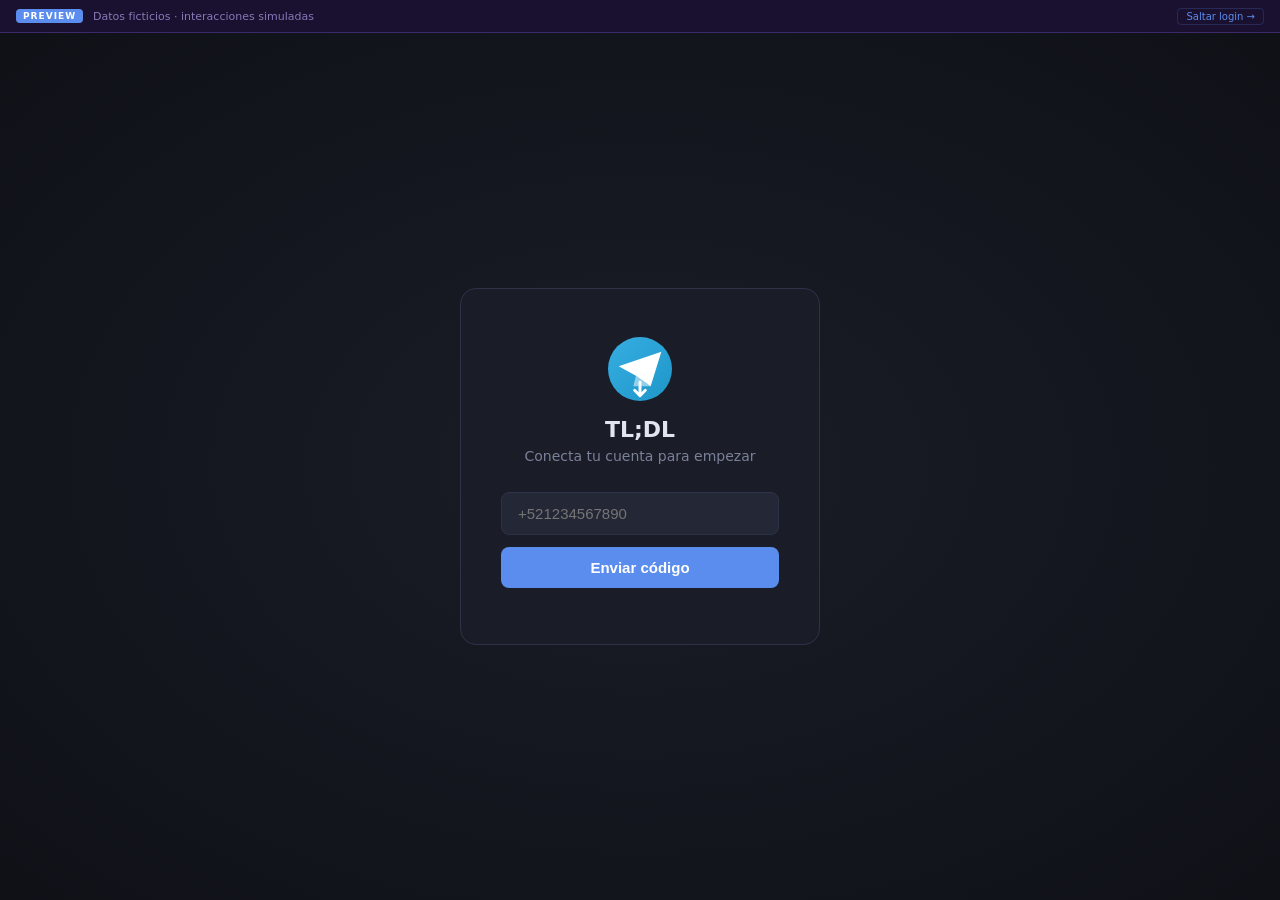
<file: preview.html>
<!DOCTYPE html>
<html lang="es">
<head>
  <meta charset="UTF-8">
  <meta name="viewport" content="width=device-width, initial-scale=1.0">
  <title>TL;DL — Preview</title>
  <style>
    .preview-bar {
      position: fixed; top: 0; left: 0; right: 0; z-index: 9999; height: 33px;
      background: #1a1030; border-bottom: 1px solid #3a2a6a;
      padding: 0 16px; font-size: 11px; color: #8878b8;
      display: flex; align-items: center; gap: 10px;
      font-family: 'Segoe UI', system-ui, sans-serif;
    }
    .preview-badge {
      background: #5b8dee; color: #fff; font-size: 9px; font-weight: 800;
      padding: 2px 7px; border-radius: 4px; letter-spacing: 1px; text-transform: uppercase;
    }
    .preview-bar a {
      color: #5b8dee; text-decoration: none; cursor: pointer;
      border: 1px solid #5b8dee33; padding: 2px 8px; border-radius: 4px; font-size: 10px;
      margin-left: auto;
    }
    .preview-bar a:hover { background: #5b8dee22; }

    :root {
      --bg: #0f1117; --bg2: #1a1d27; --bg3: #242736; --border: #2e3248;
      --accent: #5b8dee; --accent-hover: #4a7cdf;
      --green: #3dd68c; --yellow: #f5c842; --red: #e05c5c;
      --text: #e2e4f0; --muted: #7b8099; --sidebar-w: 220px;
    }
    * { box-sizing: border-box; margin: 0; padding: 0; }
    body {
      font-family: 'Segoe UI', system-ui, sans-serif;
      background: var(--bg); color: var(--text);
      height: 100vh; overflow: hidden; padding-top: 33px;
    }
    .screen { display: none; width: 100%; height: calc(100vh - 33px); }
    .screen.active { display: flex; }
    .hidden { display: none !important; }

    #screen-login {
      align-items: center; justify-content: center;
      background: radial-gradient(ellipse at center, #1a1d27 0%, #0f1117 100%);
    }
    .login-box {
      background: var(--bg2); border: 1px solid var(--border);
      border-radius: 16px; padding: 48px 40px; width: 360px; text-align: center;
    }
    .logo { margin-bottom: 16px; display: flex; justify-content: center; }
    .login-box h1 { font-size: 22px; font-weight: 700; margin-bottom: 6px; }
    .subtitle { color: var(--muted); font-size: 14px; margin-bottom: 28px; }
    .hint { color: var(--muted); font-size: 13px; margin-bottom: 14px; }
    .login-box input {
      width: 100%; background: var(--bg3); border: 1px solid var(--border);
      color: var(--text); padding: 12px 16px; border-radius: 8px;
      font-size: 15px; margin-bottom: 12px; outline: none; transition: border-color 0.2s;
    }
    .login-box input:focus { border-color: var(--accent); }
    .error { color: var(--red); font-size: 13px; margin-top: 10px; padding: 8px; background: rgba(224,92,92,0.1); border-radius: 6px; }

    .btn-primary {
      width: 100%; background: var(--accent); color: #fff; border: none;
      padding: 12px; border-radius: 8px; font-size: 15px; font-weight: 600;
      cursor: pointer; transition: background 0.2s; margin-bottom: 8px;
    }
    .btn-primary:hover { background: var(--accent-hover); }
    .btn-primary:disabled { background: var(--bg3); color: var(--muted); cursor: not-allowed; }
    .btn-ghost {
      background: transparent; border: 1px solid var(--border); color: var(--muted);
      padding: 8px 16px; border-radius: 8px; font-size: 13px; cursor: pointer; transition: all 0.2s;
    }
    .btn-ghost:hover { border-color: var(--text); color: var(--text); }
    .btn-icon {
      background: var(--bg3); border: 1px solid var(--border); color: var(--text);
      width: 36px; height: 36px; border-radius: 8px; font-size: 16px; cursor: pointer;
      display: flex; align-items: center; justify-content: center; transition: background 0.2s; flex-shrink: 0;
    }
    .btn-icon:hover { background: var(--border); }

    #screen-app { flex-direction: row; }
    #sidebar {
      width: var(--sidebar-w); background: var(--bg2);
      border-right: 1px solid var(--border); display: flex; flex-direction: column; flex-shrink: 0;
    }
    .sidebar-header {
      display: flex; align-items: center; justify-content: space-between;
      padding: 20px 16px; border-bottom: 1px solid var(--border);
    }
    .app-title { font-weight: 700; font-size: 15px; display: flex; align-items: center; }
    #btn-logout { background: none; border: none; color: var(--muted); cursor: pointer; font-size: 16px; padding: 4px; border-radius: 4px; transition: color 0.2s; }
    #btn-logout:hover { color: var(--red); }
    nav { padding: 12px 8px; display: flex; flex-direction: column; gap: 4px; }
    .nav-btn {
      background: transparent; border: none; color: var(--muted);
      text-align: left; padding: 10px 12px; border-radius: 8px;
      font-size: 14px; cursor: pointer; transition: all 0.2s;
    }
    .nav-btn:hover { background: var(--bg3); color: var(--text); }
    .nav-btn.active { background: var(--bg3); color: var(--accent); font-weight: 600; }

    #main-content { flex: 1; overflow: hidden; display: flex; flex-direction: column; }
    .view { display: none; flex-direction: column; height: 100%; overflow: hidden; }
    .view.active { display: flex; }

    .view-header {
      display: flex; align-items: center; gap: 12px;
      padding: 20px 24px 16px; border-bottom: 1px solid var(--border); flex-shrink: 0;
    }
    .view-header h2 { font-size: 18px; font-weight: 700; flex: 1; }

    .search-bar { padding: 12px 24px; flex-shrink: 0; }
    .search-bar input {
      width: 100%; background: var(--bg2); border: 1px solid var(--border);
      color: var(--text); padding: 10px 14px; border-radius: 8px; font-size: 14px; outline: none;
    }
    .search-bar input:focus { border-color: var(--accent); }

    .toolbar {
      display: flex; align-items: center; justify-content: space-between;
      padding: 10px 24px; border-bottom: 1px solid var(--border);
      flex-shrink: 0; gap: 12px; flex-wrap: wrap;
    }
    .toolbar-right { display: flex; align-items: flex-end; gap: 12px; flex-wrap: wrap; }
    .toolbar label { font-size: 13px; color: var(--muted); }
    .folder-input {
      background: var(--bg3); border: 1px solid var(--border); color: var(--text);
      padding: 7px 12px; border-radius: 6px; font-size: 13px; width: 180px; outline: none;
    }
    .folder-input:focus { border-color: var(--accent); }
    .folder-path-label { font-size: 13px; color: var(--muted); white-space: nowrap; }
    .toolbar .btn-primary { width: auto; padding: 8px 18px; font-size: 13px; margin: 0; }
    .dest-picker { display: flex; flex-direction: column; gap: 6px; }
    .dest-preview { font-size: 11px; color: var(--muted); font-family: monospace; white-space: nowrap; overflow: hidden; text-overflow: ellipsis; max-width: 420px; }
    .dest-locations { display: flex; gap: 6px; flex-wrap: wrap; margin-bottom: 2px; }
    .dest-loc-btn {
      background: var(--bg3); border: 1px solid var(--border); color: var(--muted);
      padding: 5px 14px; border-radius: 6px; font-size: 12px; font-weight: 500; cursor: pointer; transition: all 0.15s;
    }
    .dest-loc-btn:hover { border-color: var(--accent); color: var(--text); }
    .dest-loc-btn.active { background: rgba(91,141,238,0.15); border-color: var(--accent); color: var(--accent); font-weight: 600; }

    .settings-body { padding: 28px 24px; overflow-y: auto; flex: 1; display: flex; flex-direction: column; gap: 20px; }
    .settings-section { background: var(--bg2); border: 1px solid var(--border); border-radius: 12px; padding: 24px; max-width: 500px; }
    .settings-title { font-size: 15px; font-weight: 700; margin-bottom: 8px; }
    .settings-desc { font-size: 13px; color: var(--muted); margin-bottom: 16px; line-height: 1.6; }
    .settings-desc code { background: var(--bg3); padding: 1px 6px; border-radius: 4px; font-size: 11px; color: var(--text); font-family: monospace; }
    .settings-loc-item {
      display: flex; align-items: center; gap: 12px;
      padding: 12px 14px; background: var(--bg3); border: 1px solid var(--border);
      border-radius: 8px; margin-bottom: 8px;
    }
    .settings-loc-icon { font-size: 18px; flex-shrink: 0; }
    .settings-loc-info { flex: 1; min-width: 0; }
    .settings-loc-name { font-size: 13px; font-weight: 600; }
    .settings-loc-path { font-size: 11px; color: var(--muted); font-family: monospace; margin-top: 2px; }
    .settings-loc-badge {
      font-size: 10px; font-weight: 700; padding: 2px 8px; border-radius: 10px;
      background: rgba(91,141,238,0.15); color: var(--accent); text-transform: uppercase; letter-spacing: 0.5px;
    }
    .settings-hint { font-size: 12px; color: var(--muted); margin-top: 12px; padding: 10px 12px; background: var(--bg); border-radius: 6px; border: 1px solid var(--border); line-height: 1.5; }
    .settings-hint code { color: var(--yellow); font-family: monospace; font-size: 11px; }
    .checkbox-label { display: flex; align-items: center; gap: 8px; cursor: pointer; color: var(--text); font-size: 13px; }
    .checkbox-label input { width: 16px; height: 16px; cursor: pointer; accent-color: var(--accent); }

    .list-container { flex: 1; overflow-y: auto; padding: 8px 16px 24px; }
    .list-container::-webkit-scrollbar { width: 6px; }
    .list-container::-webkit-scrollbar-track { background: transparent; }
    .list-container::-webkit-scrollbar-thumb { background: var(--border); border-radius: 3px; }
    .loading, .empty-state { text-align: center; color: var(--muted); padding: 48px 24px; font-size: 14px; }

    .channel-card {
      display: flex; align-items: center; gap: 12px;
      padding: 12px 14px; border-radius: 10px; cursor: pointer; transition: background 0.15s; margin-bottom: 4px;
    }
    .channel-card:hover { background: var(--bg3); }
    .channel-avatar {
      width: 42px; height: 42px; border-radius: 50%; display: flex; align-items: center; justify-content: center;
      font-size: 18px; font-weight: 700; color: #fff; flex-shrink: 0;
    }
    .channel-info { flex: 1; min-width: 0; }
    .channel-title { font-size: 14px; font-weight: 600; white-space: nowrap; overflow: hidden; text-overflow: ellipsis; }
    .channel-meta { font-size: 12px; color: var(--muted); margin-top: 2px; }
    .channel-arrow { color: var(--muted); font-size: 16px; }

    .video-row {
      display: flex; align-items: center; gap: 12px;
      padding: 10px 12px; border-radius: 8px; transition: background 0.15s; margin-bottom: 2px;
    }
    .video-row:hover { background: var(--bg3); }
    .video-row input[type=checkbox] { width: 16px; height: 16px; cursor: pointer; accent-color: var(--accent); flex-shrink: 0; }
    .video-num { color: var(--muted); font-size: 12px; font-family: monospace; width: 40px; flex-shrink: 0; }
    .video-caption { flex: 1; font-size: 13px; white-space: nowrap; overflow: hidden; text-overflow: ellipsis; }
    .video-caption .no-caption { color: var(--muted); font-style: italic; }
    .media-filter-bar { display: flex; gap: 6px; padding: 8px 24px; flex-shrink: 0; border-bottom: 1px solid var(--border); flex-wrap: wrap; }
    .media-filter-bar:empty { display: none; }
    .media-filter-btn { background: var(--bg3); border: 1px solid var(--border); color: var(--muted); padding: 4px 12px; border-radius: 6px; font-size: 12px; font-weight: 500; cursor: pointer; transition: all 0.15s; }
    .media-filter-btn:hover { border-color: var(--accent); color: var(--text); }
    .media-filter-btn.active { background: rgba(91,141,238,0.15); border-color: var(--accent); color: var(--accent); font-weight: 600; }
    .media-badge { font-size: 9px; font-weight: 700; padding: 2px 6px; border-radius: 4px; text-transform: uppercase; letter-spacing: 0.5px; flex-shrink: 0; font-family: monospace; }
    .media-badge-video    { background: rgba(91,141,238,0.15);  color: var(--accent); }
    .media-badge-document { background: rgba(245,200,66,0.15);  color: var(--yellow); }
    .media-badge-photo    { background: rgba(61,214,140,0.15);  color: var(--green); }
    .media-badge-audio    { background: rgba(232,125,78,0.15);  color: #e87d4e; }
    .media-badge-voice    { background: rgba(232,125,78,0.15);  color: #e87d4e; }
    .media-badge-gif      { background: rgba(124,92,191,0.15);  color: #7c5cbf; }

    .download-card { background: var(--bg2); border: 1px solid var(--border); border-radius: 10px; padding: 16px 18px; margin-bottom: 10px; }
    .download-card-header { display: flex; align-items: center; justify-content: space-between; margin-bottom: 10px; }
    .download-title { font-size: 14px; font-weight: 600; }
    .download-status { font-size: 11px; font-weight: 600; padding: 3px 10px; border-radius: 12px; text-transform: uppercase; letter-spacing: 0.5px; }
    .status-running { background: rgba(91,141,238,0.15); color: var(--accent); }
    .status-completed { background: rgba(61,214,140,0.15); color: var(--green); }
    .status-error { background: rgba(224,92,92,0.15); color: var(--red); }
    .status-queued { background: rgba(245,200,66,0.15); color: var(--yellow); }
    .progress-bar-wrap { background: var(--bg3); border-radius: 4px; height: 6px; margin-bottom: 8px; overflow: hidden; }
    .progress-bar-fill { height: 100%; background: var(--accent); border-radius: 4px; transition: width 0.3s ease; }
    .progress-bar-fill.completed { background: var(--green); }
    .progress-bar-fill.error { background: var(--red); }
    .download-stats { display: flex; gap: 16px; font-size: 12px; color: var(--muted); margin-bottom: 10px; flex-wrap: wrap; }
    .download-stats span b { color: var(--text); }
    .download-log {
      background: #0d1117; border-radius: 6px; padding: 8px 12px;
      font-family: monospace; font-size: 11px; color: var(--muted);
      max-height: 120px; overflow-y: auto; line-height: 1.6;
    }
    .log-ok { color: var(--green); }
    .log-skip { color: var(--muted); }
    .log-fail { color: var(--red); }
    .log-dl { color: var(--accent); }
    .download-card-footer { display: flex; justify-content: flex-end; margin-top: 10px; }

    .badge { background: var(--accent); color: #fff; border-radius: 10px; font-size: 11px; font-weight: 700; padding: 2px 7px; margin-left: 6px; }

    .toast {
      position: fixed; bottom: 24px; left: 50%; transform: translateX(-50%);
      background: var(--bg3); border: 1px solid var(--border); color: var(--text);
      padding: 10px 20px; border-radius: 8px; font-size: 13px;
      z-index: 1000; pointer-events: none; opacity: 1; transition: opacity 0.3s;
    }
    .toast.hidden { opacity: 0; }
  </style>
</head>
<body>

<div class="preview-bar">
  <span class="preview-badge">Preview</span>
  <span>Datos ficticios · interacciones simuladas</span>
  <a onclick="skipToApp()">Saltar login →</a>
</div>

<!-- LOGIN -->
<div id="screen-login" class="screen active">
  <div class="login-box">
    <div class="logo">
      <svg xmlns="http://www.w3.org/2000/svg" viewBox="0 0 48 48" width="64" height="64">
        <defs>
          <linearGradient id="tg-login-bg" x1="0%" y1="0%" x2="100%" y2="100%">
            <stop offset="0%" stop-color="#37aee2"/>
            <stop offset="100%" stop-color="#1e96c8"/>
          </linearGradient>
        </defs>
        <circle cx="24" cy="24" r="24" fill="url(#tg-login-bg)"/>
        <path d="M8 22L40 11L32 37L21 29Z" fill="white"/>
        <path d="M21 29L19 37L32 37Z" fill="rgba(255,255,255,0.5)"/>
        <path d="M24 34L24 43M20 40L24 44L28 40" stroke="white" stroke-width="2.2" stroke-linecap="round" stroke-linejoin="round" fill="none"/>
      </svg>
    </div>
    <h1>TL;DL</h1>
    <p class="subtitle">Conecta tu cuenta para empezar</p>
    <div id="login-phone-step">
      <input id="input-phone" type="tel" placeholder="+521234567890" autocomplete="tel">
      <button id="btn-send-code" class="btn-primary">Enviar código</button>
    </div>
    <div id="login-code-step" class="hidden">
      <p class="hint">Ingresa el código que recibiste en Telegram</p>
      <input id="input-code" type="text" placeholder="12345" maxlength="6">
      <button id="btn-verify-code" class="btn-primary">Verificar</button>
      <button id="btn-back-phone" class="btn-ghost">← Cambiar número</button>
    </div>
    <div id="login-error" class="error hidden"></div>
  </div>
</div>

<!-- APP -->
<div id="screen-app" class="screen" style="display:none">
  <aside id="sidebar">
    <div class="sidebar-header">
      <span class="app-title">
        <svg xmlns="http://www.w3.org/2000/svg" viewBox="0 0 48 48" width="20" height="20" style="vertical-align:middle;margin-right:6px;margin-bottom:2px;flex-shrink:0">
          <defs>
            <linearGradient id="tg-sidebar-bg" x1="0%" y1="0%" x2="100%" y2="100%">
              <stop offset="0%" stop-color="#37aee2"/>
              <stop offset="100%" stop-color="#1e96c8"/>
            </linearGradient>
          </defs>
          <circle cx="24" cy="24" r="24" fill="url(#tg-sidebar-bg)"/>
          <path d="M8 22L40 11L32 37L21 29Z" fill="white"/>
          <path d="M21 29L19 37L32 37Z" fill="rgba(255,255,255,0.5)"/>
          <path d="M24 34L24 43M20 40L24 44L28 40" stroke="white" stroke-width="2.2" stroke-linecap="round" stroke-linejoin="round" fill="none"/>
        </svg>TG Downloader</span>
      <button id="btn-logout" title="Cerrar sesión">⏻</button>
    </div>
    <nav>
      <button class="nav-btn active" data-view="channels">📡 Canales</button>
      <button class="nav-btn" data-view="downloads">⬇️ Descargas</button>
      <button class="nav-btn" data-view="settings">⚙️ Configuración</button>
    </nav>
  </aside>

  <main id="main-content">
    <div id="view-channels" class="view active">
      <div class="view-header">
        <h2>Canales</h2>
        <button id="btn-refresh-channels" class="btn-icon" title="Refrescar">↺</button>
      </div>
      <div class="search-bar">
        <input id="input-search-channels" type="text" placeholder="Buscar canal...">
      </div>
      <div id="channels-list" class="list-container">
        <div class="loading">Cargando canales...</div>
      </div>
    </div>

    <div id="view-channel-detail" class="view">
      <div class="view-header">
        <button id="btn-back-channels" class="btn-icon">←</button>
        <h2 id="channel-detail-title">Canal</h2>
      </div>
      <div class="toolbar">
        <label class="checkbox-label">
          <input type="checkbox" id="chk-select-all"> Seleccionar todo
        </label>
        <div class="toolbar-right">
          <div class="dest-picker">
            <div class="dest-locations" id="dest-locations"></div>
            <input id="input-subfolder" type="text" placeholder="NombreSerie" class="folder-input">
            <div class="dest-preview" id="dest-preview">📁 /downloads/…</div>
          </div>
          <button id="btn-start-download" class="btn-primary" disabled>⬇️ Descargar seleccionados</button>
        </div>
      </div>
      <div id="media-filter-bar" class="media-filter-bar"></div>
      <div id="videos-list" class="list-container">
        <div class="loading">Cargando...</div>
      </div>
    </div>

    <div id="view-settings" class="view">
      <div class="view-header"><h2>Configuración</h2></div>
      <div class="settings-body">
        <div class="settings-section">
          <div class="settings-title">Ubicaciones de descarga</div>
          <div class="settings-desc">Cada ubicación es un volumen montado en el contenedor. Para agregar una nueva, monta una carpeta en ZimaOS y agrégala a la variable <code>LOCATIONS</code> en la configuración del contenedor.</div>
          <div id="settings-locations-list"></div>
          <div class="settings-hint">Para agregar <strong>carpeta2</strong>:<br>1. Agrega el volumen en ZimaOS: <code>/tu/ruta → /mnt/carpeta2</code><br>2. Agrega a la variable: <code>LOCATIONS=Downloads:/downloads,carpeta1:/mnt/carpeta1,carpeta2:/mnt/carpeta2</code></div>
        </div>
      </div>
    </div>

    <div id="view-downloads" class="view">
      <div class="view-header">
        <h2>Descargas</h2>
        <button id="btn-clear-completed" class="btn-ghost">Limpiar completadas</button>
      </div>
      <div id="downloads-list" class="list-container">
        <div class="empty-state">No hay descargas activas.</div>
      </div>
    </div>
  </main>
</div>

<div id="toast" class="toast hidden"></div>

<script>
// ── MOCK DATA ───────────────────────────────────────────────────────────────
const AVATAR_COLORS = ['#5b8dee','#7c5cbf','#3dd68c','#e05c5c','#f5c842','#37aee2','#e87d4e'];
const MOCK_LOCATIONS = [
  { name: 'Downloads', path: '/downloads' },
  { name: 'carpeta1', path: '/mnt/carpeta1' },
];
const MOCK_CHANNELS = [
  { id: '1683893058', title: '[ULS&GF] Kaitou Sentai Lupinranger VS Keisatsu Sentai Patranger', username: null, participantsCount: null },
  { id: '1234567001', title: '[ULS&RS] Bakuage Sentai Boonboomger', username: null, participantsCount: 128 },
  { id: '1234567002', title: 'No.1 Sentai Gozyuger', username: null, participantsCount: null },
  { id: '1234567003', title: 'KingOhger Fansub', username: 'kingohger', participantsCount: 1240 },
  { id: '1234567004', title: 'Kamen Rider Geats Subs', username: 'krgeats', participantsCount: 3850 },
  { id: '1234567005', title: '[DDL] Super Sentai Collection', username: null, participantsCount: 567 },
  { id: '1234567006', title: 'Ultraman Z Fansub', username: 'ultramanzfs', participantsCount: 2100 },
];

function getMockMedia(channelId) {
  if (channelId === '1683893058') {
    const v = [];
    for (let i = 1; i <= 51; i++)
      v.push({ id: 60000+i, caption: `[ULS&GF] Lupinranger VS Patranger - ${String(i).padStart(2,'0')}${i===51?' Final':''}`, date: 1600000000+i*86400, mediaType: 'document', filename: `[ULS&GF] LupVsPat - ${String(i).padStart(2,'0')}.mkv` });
    v.push({ id: 60052, caption: '[ULS&GF] Lupinranger VS Patranger en Film', date: 1600000000+52*86400, mediaType: 'document', filename: '[ULS&GF] LupVsPat - Movie.mkv' });
    v.push({ id: 60053, caption: '[ULS&GF] Another Patren 2gou', date: 1600000000+53*86400, mediaType: 'document', filename: '[ULS&GF] Another Patren 2gou.mkv' });
    v.push({ id: 60054, caption: '', date: 1600000000+54*86400, mediaType: 'photo', filename: '60054.jpg' });
    return v;
  }
  const seed = parseInt(channelId.slice(-3));
  return Array.from({ length: 12 + (seed % 8) }, (_, i) => {
    const isPhoto = i % 7 === 6;
    const isAudio = i % 9 === 8;
    return {
      id: parseInt(channelId.slice(-6)) + i,
      caption: `Episodio ${String(i+1).padStart(2,'0')}`,
      date: 1600000000 + i*86400,
      mediaType: isPhoto ? 'photo' : isAudio ? 'audio' : 'video',
      filename: `${String(parseInt(channelId.slice(-6))+i).padStart(5,'0')}.${isPhoto?'jpg':isAudio?'mp3':'mp4'}`,
    };
  });
}

// ── MOCK API ────────────────────────────────────────────────────────────────
let mockLoggedIn = false;

async function api(url, method = 'GET', body = null) {
  await new Promise(r => setTimeout(r, 100 + Math.random() * 150));

  if (url === '/api/auth/status') return { authorized: mockLoggedIn };
  if (url === '/api/auth/logout' && method === 'POST') { mockLoggedIn = false; return { ok: true }; }
  if (url === '/api/auth/phone' && method === 'POST') return { ok: true };
  if (url === '/api/auth/code' && method === 'POST') { mockLoggedIn = true; return { ok: true }; }
  if (url === '/api/config') return appConfig;
  if (url === '/api/config' && method === 'POST') { Object.assign(appConfig, body); return { ok: true }; }
  if (url === '/api/locations') return MOCK_LOCATIONS;
  if (url === '/api/channels') return MOCK_CHANNELS;

  const vm = url.match(/\/api\/channels\/([^/]+)\/media/);
  if (vm) {
    await new Promise(r => setTimeout(r, 400 + Math.random() * 300));
    const ch = MOCK_CHANNELS.find(c => c.id === vm[1]);
    return { channelId: vm[1], title: ch ? ch.title : 'Canal', media: getMockMedia(vm[1]) };
  }

  if (url === '/api/download' && method === 'POST') {
    const id = 'dl-' + Date.now();
    const dl = {
      id, channelId: body.channelId, channelTitle: body.channelTitle,
      total: body.messageIds.length, done: 0, failed: 0, status: 'queued',
      outDir: `${body.downloadPath||'/downloads'}/${body.outputFolder||body.channelTitle}`,
      log: [], percent: 0,
    };
    downloads[id] = dl;
    renderDownloads();
    updateDownloadsBadge();
    simulateDownload(id, body.messageIds);
    return { downloadId: id };
  }
  if (url.startsWith('/api/downloads/') && method === 'DELETE') return { ok: true };
  if (url === '/api/downloads') return Object.values(downloads);
  return { error: 'Not found' };
}

// ── DOWNLOAD SIMULATION ──────────────────────────────────────────────────────
function simulateDownload(dlId, messageIds) {
  const dl = downloads[dlId];
  if (!dl) return;
  setTimeout(() => {
    if (!downloads[dlId]) return;
    dl.status = 'running';
    renderDownloads(); updateDownloadsBadge();
    let i = 0;
    function next() {
      if (!downloads[dlId]) return;
      if (i >= messageIds.length) {
        dl.status = 'completed'; dl.percent = 100;
        renderDownloads(); updateDownloadsBadge(); return;
      }
      const msgId = messageIds[i];
      const fname = String(msgId).padStart(5,'0') + '.mp4';
      dl.log.push(`[DL] msg ${msgId}`);
      renderDownloads();
      setTimeout(() => {
        if (!downloads[dlId]) return;
        if (Math.random() > 0.03) { dl.done++; dl.log.push(`[OK] ${fname}`); }
        else { dl.failed++; dl.log.push(`[FAIL] msg ${msgId}`); }
        dl.percent = Math.round((dl.done / dl.total) * 100);
        renderDownloads(); updateDownloadsBadge();
        i++;
        setTimeout(next, 50 + Math.random() * 100);
      }, 180 + Math.random() * 250);
    }
    next();
  }, 350);
}

// ── SKIP LOGIN ───────────────────────────────────────────────────────────────
function skipToApp() { mockLoggedIn = true; showApp(); }

// ── APP STATE ────────────────────────────────────────────────────────────────
let currentChannelId = null;
let currentChannelTitle = null;
let currentDownloadPath = '/downloads';
let currentMediaList = [];
let currentMediaFilter = 'all';
let downloads = {};
let appConfig = {};

// ── WEBSOCKET (no-op in preview) ─────────────────────────────────────────────
function initWebSocket() {}

// ── INIT ─────────────────────────────────────────────────────────────────────
document.addEventListener('DOMContentLoaded', async () => {
  initWebSocket();
  const { authorized } = await api('/api/auth/status');
  if (authorized) showApp(); else showLogin();
  bindEvents();
});

// ── LOGIN ─────────────────────────────────────────────────────────────────────
function showLogin() {
  document.getElementById('screen-login').style.display = 'flex';
  document.getElementById('screen-app').style.display = 'none';
}
function showApp() {
  document.getElementById('screen-login').style.display = 'none';
  document.getElementById('screen-app').style.display = 'flex';
  loadAppConfig();
  loadChannels();
}

function bindEvents() {
  document.getElementById('btn-send-code').onclick = sendPhone;
  document.getElementById('btn-verify-code').onclick = verifyCode;
  document.getElementById('btn-back-phone').onclick = () => {
    document.getElementById('login-code-step').classList.add('hidden');
    document.getElementById('login-phone-step').classList.remove('hidden');
  };
  document.getElementById('input-phone').addEventListener('keydown', e => { if (e.key==='Enter') sendPhone(); });
  document.getElementById('input-code').addEventListener('keydown', e => { if (e.key==='Enter') verifyCode(); });
  document.getElementById('btn-logout').onclick = async () => { await api('/api/auth/logout','POST'); showLogin(); };
  document.querySelectorAll('.nav-btn').forEach(btn => {
    btn.onclick = () => {
      document.querySelectorAll('.nav-btn').forEach(b => b.classList.remove('active'));
      btn.classList.add('active');
      if (btn.dataset.view === 'settings') loadSettings();
      showView(btn.dataset.view);
    };
  });
  document.getElementById('btn-refresh-channels').onclick = loadChannels;
  document.getElementById('input-search-channels').oninput = filterChannels;
  document.getElementById('btn-back-channels').onclick = () => showView('channels');
  document.getElementById('chk-select-all').onchange = toggleSelectAll;
  document.getElementById('input-subfolder').addEventListener('input', updatePathPreview);
  document.getElementById('btn-start-download').onclick = startDownload;
  document.getElementById('btn-clear-completed').onclick = clearCompleted;
}

async function sendPhone() {
  const phone = document.getElementById('input-phone').value.trim();
  if (!phone) return;
  setLoginError('');
  const btn = document.getElementById('btn-send-code');
  btn.disabled = true; btn.textContent = 'Enviando...';
  const res = await api('/api/auth/phone','POST',{phone});
  btn.disabled = false; btn.textContent = 'Enviar código';
  if (res.ok) {
    document.getElementById('login-phone-step').classList.add('hidden');
    document.getElementById('login-code-step').classList.remove('hidden');
    document.getElementById('input-code').focus();
  } else { setLoginError(res.error||'Error al enviar código'); }
}

async function verifyCode() {
  const code = document.getElementById('input-code').value.trim();
  if (!code) return;
  setLoginError('');
  const btn = document.getElementById('btn-verify-code');
  btn.disabled = true; btn.textContent = 'Verificando...';
  const res = await api('/api/auth/code','POST',{code});
  btn.disabled = false; btn.textContent = 'Verificar';
  if (res.ok) showApp(); else setLoginError(res.error||'Código incorrecto');
}

function setLoginError(msg) {
  const el = document.getElementById('login-error');
  el.textContent = msg;
  el.classList.toggle('hidden', !msg);
}

// ── VIEWS ─────────────────────────────────────────────────────────────────────
function showView(name) {
  document.querySelectorAll('.view').forEach(v => v.classList.remove('active'));
  const id = name === 'channel-detail' ? 'view-channel-detail' : `view-${name}`;
  const el = document.getElementById(id);
  if (el) el.classList.add('active');
}

// ── CHANNELS ──────────────────────────────────────────────────────────────────
let allChannels = [];

async function loadChannels() {
  const list = document.getElementById('channels-list');
  list.innerHTML = '<div class="loading">Cargando canales...</div>';
  const channels = await api('/api/channels');
  if (channels.error) { list.innerHTML = `<div class="empty-state">${channels.error}</div>`; return; }
  allChannels = channels;
  renderChannels(channels);
}

function filterChannels() {
  const q = document.getElementById('input-search-channels').value.toLowerCase();
  renderChannels(allChannels.filter(c => c.title.toLowerCase().includes(q)));
}

function renderChannels(channels) {
  const list = document.getElementById('channels-list');
  if (!channels.length) { list.innerHTML = '<div class="empty-state">No se encontraron canales.</div>'; return; }
  list.innerHTML = channels.map((c, i) => `
    <div class="channel-card" data-id="${c.id}" data-title="${escHtml(c.title)}">
      <div class="channel-avatar" style="background:${AVATAR_COLORS[i%AVATAR_COLORS.length]}">${c.title.charAt(0).toUpperCase()}</div>
      <div class="channel-info">
        <div class="channel-title">${escHtml(c.title)}</div>
        <div class="channel-meta">${c.username?'@'+c.username:'Canal privado'}${c.participantsCount?' · '+c.participantsCount.toLocaleString()+' miembros':''}</div>
      </div>
      <span class="channel-arrow">›</span>
    </div>`).join('');
  list.querySelectorAll('.channel-card').forEach(card => {
    card.onclick = () => openChannel(card.dataset.id, card.dataset.title);
  });
}

// ── CHANNEL DETAIL ────────────────────────────────────────────────────────────
async function openChannel(id, title) {
  currentChannelId = id; currentChannelTitle = title;
  document.getElementById('channel-detail-title').textContent = title;
  document.getElementById('input-subfolder').value = sanitizeFolderName(title);
  renderLocationButtons();
  updatePathPreview();
  document.getElementById('btn-start-download').disabled = true;
  document.getElementById('chk-select-all').checked = false;
  showView('channel-detail');
  const list = document.getElementById('videos-list');
  list.innerHTML = '<div class="loading">Cargando...</div>';
  const res = await api(`/api/channels/${id}/media`);
  if (res.error) { list.innerHTML = `<div class="empty-state">${res.error}</div>`; return; }
  currentMediaList = res.media.sort((a,b) => a.id - b.id);
  currentMediaFilter = 'all';
  renderFilterButtons();
  renderMediaList('all');
}

function renderFilterButtons() {
  const bar = document.getElementById('media-filter-bar');
  if (!currentMediaList.length) { bar.innerHTML = ''; return; }
  const counts = {};
  currentMediaList.forEach(v => { counts[v.mediaType] = (counts[v.mediaType]||0) + 1; });
  const types = Object.keys(counts);
  bar.innerHTML = `<button class="media-filter-btn active" data-filter="all">Todos (${currentMediaList.length})</button>` +
    types.map(t => `<button class="media-filter-btn" data-filter="${t}">${t} (${counts[t]})</button>`).join('');
  bar.querySelectorAll('.media-filter-btn').forEach(btn => {
    btn.onclick = () => renderMediaList(btn.dataset.filter);
  });
}

function renderMediaList(filter) {
  currentMediaFilter = filter;
  document.querySelectorAll('.media-filter-btn').forEach(b => b.classList.toggle('active', b.dataset.filter === filter));
  const items = filter === 'all' ? currentMediaList : currentMediaList.filter(v => v.mediaType === filter);
  const list = document.getElementById('videos-list');
  if (!items.length) {
    list.innerHTML = '<div class="empty-state">No hay archivos de este tipo.</div>';
    document.getElementById('chk-select-all').checked = false;
    updateDownloadBtn(); return;
  }
  list.innerHTML = items.map((v,i) => {
    const label = v.caption ? escHtml(v.caption) : (v.filename ? escHtml(v.filename) : '<span class="no-caption">Sin título</span>');
    const badge = `<span class="media-badge media-badge-${v.mediaType||'document'}">${v.mediaType||'doc'}</span>`;
    return `<div class="video-row">
      <input type="checkbox" class="video-chk" data-id="${v.id}">
      <span class="video-num">#${String(i+1).padStart(3,'0')}</span>
      ${badge}
      <span class="video-caption">${label}</span>
    </div>`;
  }).join('');
  list.querySelectorAll('.video-chk').forEach(chk => { chk.onchange = updateDownloadBtn; });
  document.getElementById('chk-select-all').checked = false;
  updateDownloadBtn();
}

function toggleSelectAll() {
  const checked = document.getElementById('chk-select-all').checked;
  document.querySelectorAll('.video-chk').forEach(c => c.checked = checked);
  updateDownloadBtn();
}

function updateDownloadBtn() {
  const count = document.querySelectorAll('.video-chk:checked').length;
  const btn = document.getElementById('btn-start-download');
  btn.disabled = count === 0;
  btn.textContent = count > 0 ? `⬇️ Descargar (${count} archivos)` : '⬇️ Descargar seleccionados';
}

async function startDownload() {
  const messageIds = [...document.querySelectorAll('.video-chk:checked')].map(c => parseInt(c.dataset.id));
  const outputFolder = document.getElementById('input-subfolder').value.trim() || currentChannelTitle;
  if (!messageIds.length) return;
  const res = await api('/api/download','POST',{ channelId: currentChannelId, channelTitle: currentChannelTitle, messageIds, outputFolder, downloadPath: currentDownloadPath });
  if (res.downloadId) {
    toast(`Descarga iniciada (${messageIds.length} videos)`);
    document.querySelectorAll('.nav-btn').forEach(b => b.classList.remove('active'));
    document.querySelector('[data-view="downloads"]').classList.add('active');
    showView('downloads');
  } else { toast('Error: ' + (res.error||'desconocido')); }
}

// ── DOWNLOADS ─────────────────────────────────────────────────────────────────
function renderDownloads() {
  const list = document.getElementById('downloads-list');
  const all = Object.values(downloads);
  if (!all.length) { list.innerHTML = '<div class="empty-state">No hay descargas activas.</div>'; return; }
  const sorted = all.sort((a,b) => ({'running':0,'queued':1,'error':2,'completed':3}[a.status]??4) - ({'running':0,'queued':1,'error':2,'completed':3}[b.status]??4));
  const statusLabel = { running:'Descargando', queued:'En cola', completed:'Completado', error:'Error' };
  list.innerHTML = sorted.map(dl => {
    const pct = dl.percent;
    const fillClass = dl.status==='completed'?'completed':dl.status==='error'?'error':'';
    const logHtml = dl.log.map(line => {
      if (line.startsWith('[OK]')) return `<div class="log-ok">${escHtml(line)}</div>`;
      if (line.startsWith('[SKIP]')) return `<div class="log-skip">${escHtml(line)}</div>`;
      if (line.startsWith('[FAIL]')||line.startsWith('[ERROR]')) return `<div class="log-fail">${escHtml(line)}</div>`;
      return `<div class="log-dl">${escHtml(line)}</div>`;
    }).join('');
    return `<div class="download-card" data-id="${dl.id}">
      <div class="download-card-header">
        <div class="download-title">${escHtml(dl.channelTitle||dl.channelId)}</div>
        <span class="download-status status-${dl.status}">${statusLabel[dl.status]||dl.status}</span>
      </div>
      <div class="progress-bar-wrap"><div class="progress-bar-fill ${fillClass}" style="width:${pct}%"></div></div>
      <div class="download-stats">
        <span><b>${dl.done}</b> / ${dl.total} videos</span>
        <span><b>${pct}%</b></span>
        ${dl.failed?`<span style="color:var(--red)"><b>${dl.failed}</b> fallidos</span>`:''}
        <span style="color:var(--muted)">${escHtml(dl.outDir)}</span>
      </div>
      <div class="download-log">${logHtml||'<span style="color:var(--muted)">Iniciando...</span>'}</div>
      ${dl.status==='completed'||dl.status==='error'?`<div class="download-card-footer"><button class="btn-ghost btn-remove-dl" data-id="${dl.id}">Eliminar</button></div>`:''}
    </div>`;
  }).join('');
  list.querySelectorAll('.btn-remove-dl').forEach(btn => {
    btn.onclick = async () => {
      await api(`/api/downloads/${btn.dataset.id}`,'DELETE');
      delete downloads[btn.dataset.id];
      renderDownloads(); updateDownloadsBadge();
    };
  });
  list.querySelectorAll('.download-log').forEach(log => { log.scrollTop = log.scrollHeight; });
}

async function clearCompleted() {
  for (const dl of Object.values(downloads).filter(d => d.status==='completed'||d.status==='error')) {
    await api(`/api/downloads/${dl.id}`,'DELETE');
    delete downloads[dl.id];
  }
  renderDownloads(); updateDownloadsBadge();
}

function updateDownloadsBadge() {
  const active = Object.values(downloads).filter(d => d.status==='running'||d.status==='queued').length;
  const btn = document.querySelector('[data-view="downloads"]');
  const ex = btn.querySelector('.badge'); if (ex) ex.remove();
  if (active > 0) btn.insertAdjacentHTML('beforeend', `<span class="badge">${active}</span>`);
}

// ── UTILS ─────────────────────────────────────────────────────────────────────
function escHtml(str) {
  return String(str).replace(/&/g,'&amp;').replace(/</g,'&lt;').replace(/>/g,'&gt;').replace(/"/g,'&quot;');
}
function sanitizeFolderName(name) { return name.replace(/[<>:"/\\|?*]/g,'').trim(); }

function updatePathPreview() {
  const sub = document.getElementById('input-subfolder').value.trim();
  const parts = [currentDownloadPath, sub || '…'].filter(Boolean);
  document.getElementById('dest-preview').textContent = '📁 ' + parts.join('/');
}

async function loadAppConfig() {
  const cfg = await api('/api/config');
  if (!cfg.error) appConfig = cfg;
}

function renderLocationButtons() {
  const container = document.getElementById('dest-locations');
  container.innerHTML = MOCK_LOCATIONS.map(loc =>
    `<button class="dest-loc-btn${loc.path === currentDownloadPath ? ' active' : ''}" data-path="${escHtml(loc.path)}">${escHtml(loc.name)}</button>`
  ).join('');
  container.querySelectorAll('.dest-loc-btn').forEach(btn => {
    btn.onclick = () => {
      currentDownloadPath = btn.dataset.path;
      container.querySelectorAll('.dest-loc-btn').forEach(b => b.classList.remove('active'));
      btn.classList.add('active');
      updatePathPreview();
    };
  });
}

function loadSettings() {
  const list = document.getElementById('settings-locations-list');
  if (!list) return;
  list.innerHTML = MOCK_LOCATIONS.map((loc, i) => `
    <div class="settings-loc-item">
      <div class="settings-loc-icon">📁</div>
      <div class="settings-loc-info">
        <div class="settings-loc-name">${escHtml(loc.name)}</div>
        <div class="settings-loc-path">${escHtml(loc.path)}</div>
      </div>
      ${i === 0 ? '<span class="settings-loc-badge">Default</span>' : ''}
    </div>`).join('');
}

let toastTimer;
function toast(msg) {
  const el = document.getElementById('toast');
  el.textContent = msg; el.classList.remove('hidden');
  clearTimeout(toastTimer);
  toastTimer = setTimeout(() => el.classList.add('hidden'), 3000);
}
</script>
</body>
</html>
</file>
